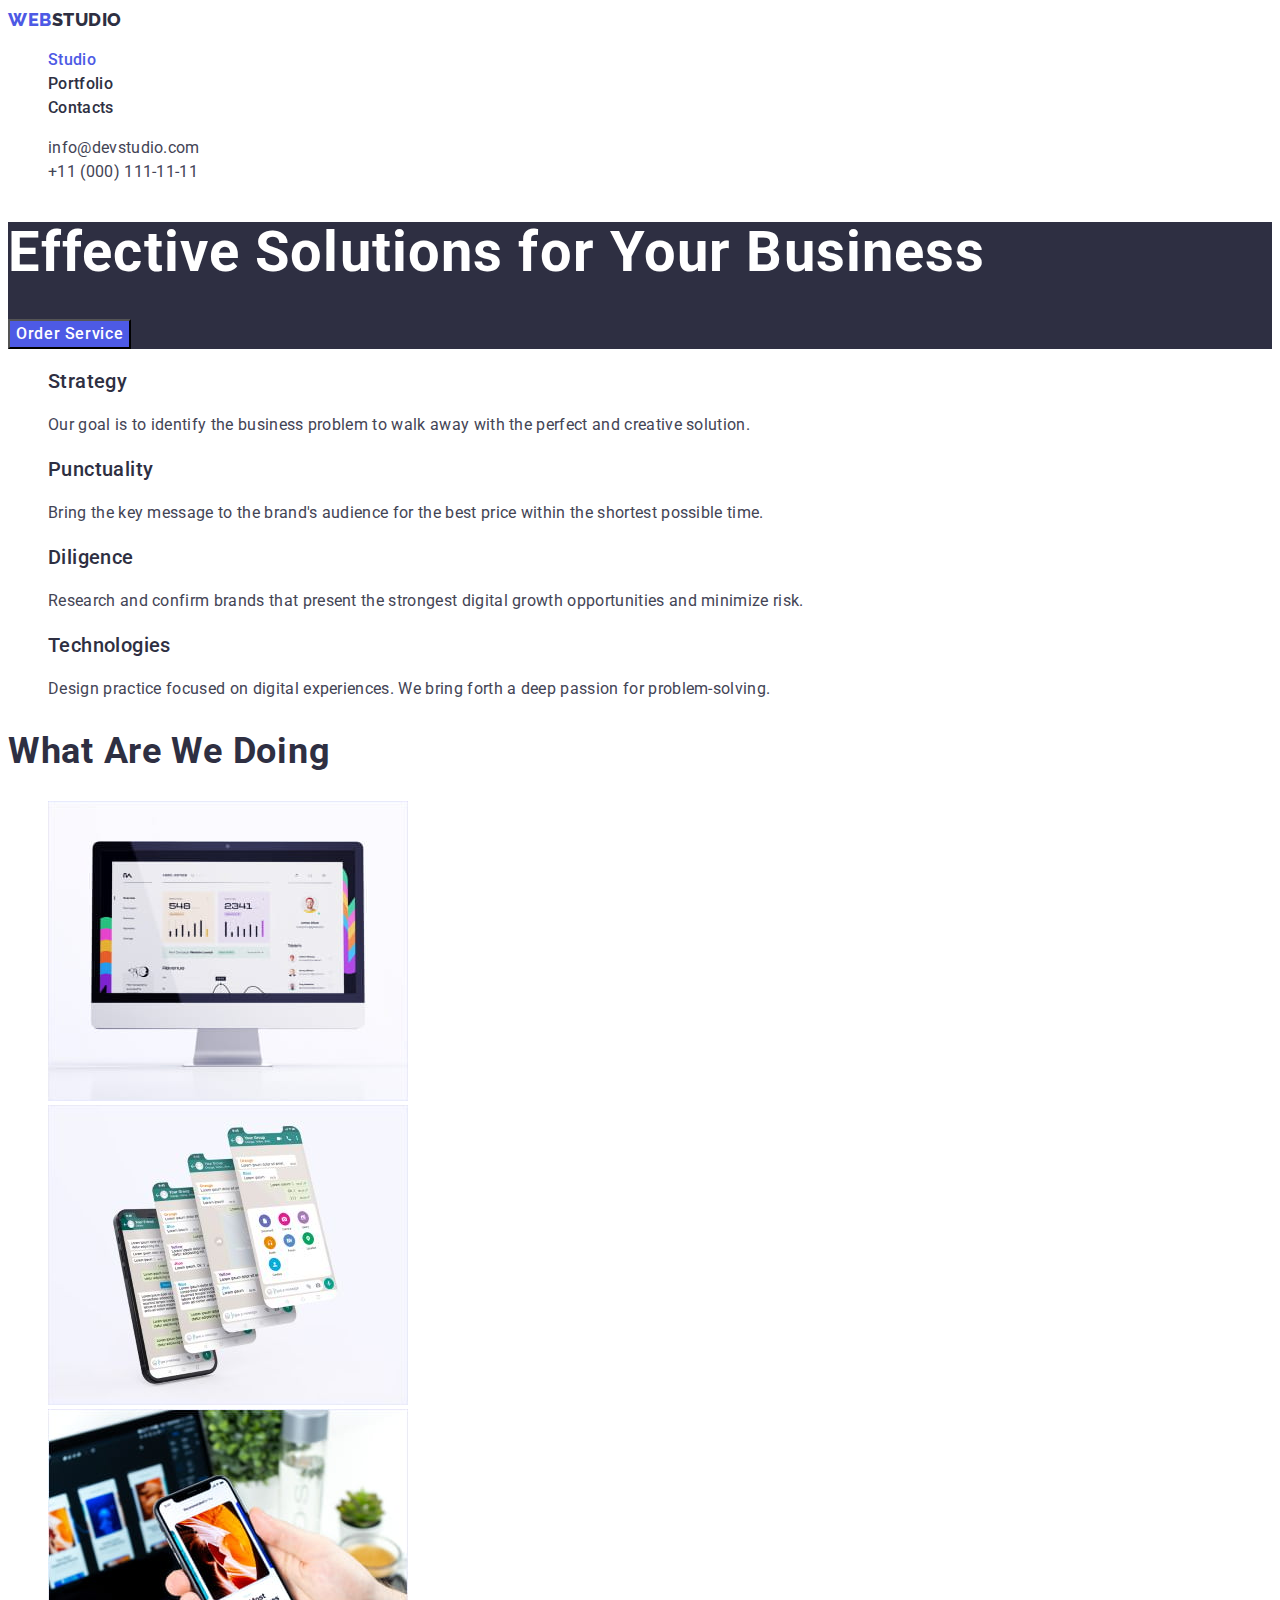
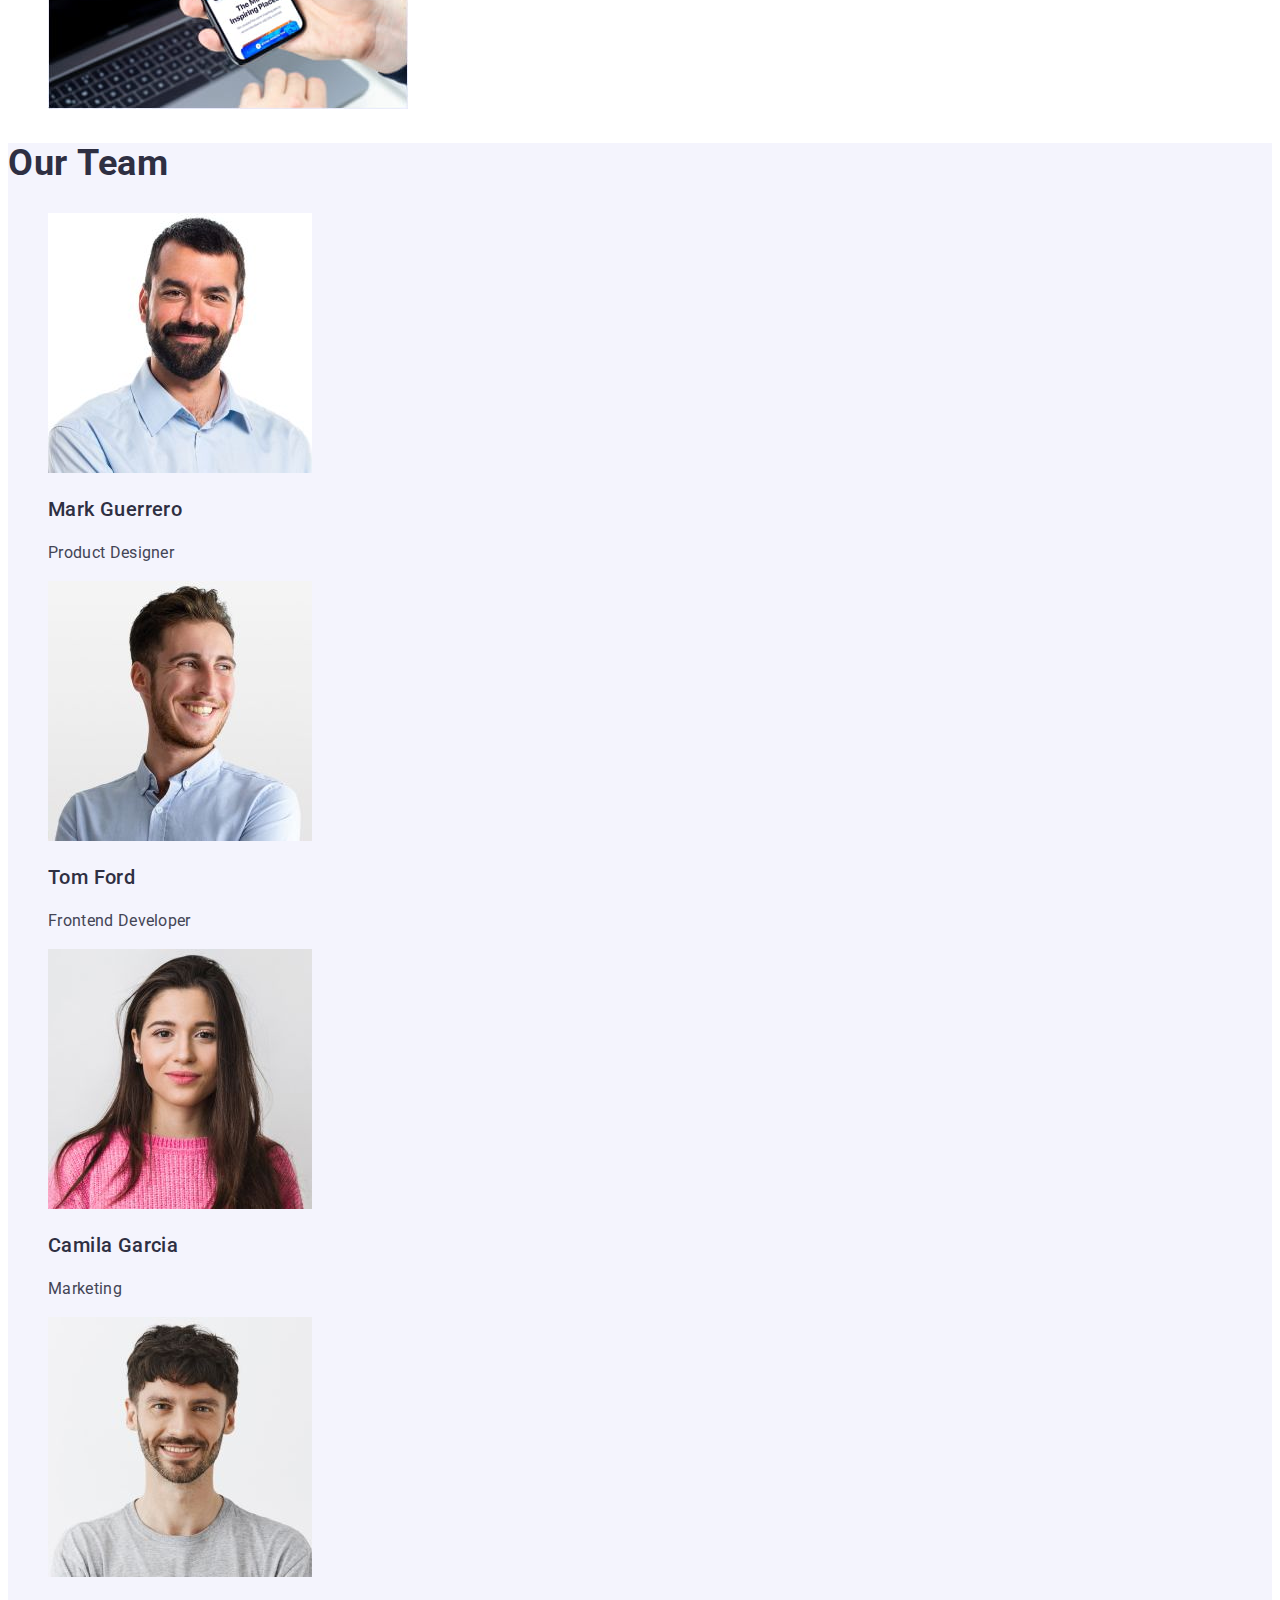
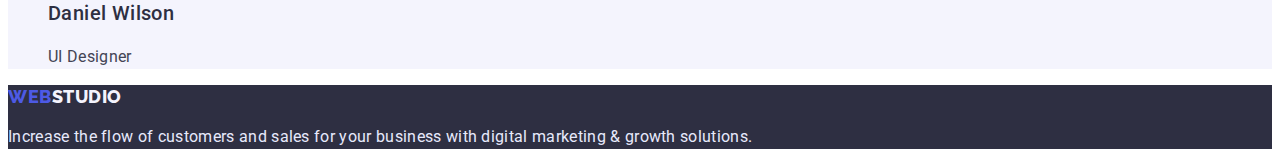
<file: index.html>
<!DOCTYPE html>
<html lang="en">

<head>
    <meta charset="UTF-8">
    <meta http-equiv="X-UA-Compatible" content="IE=edge">
    <meta name="viewport" content="width=device-width, initial-scale=1.0">
    <title>Studio</title>
    <link
        href="https://fonts.googleapis.com/css2?family=Raleway:wght@800&family=Roboto:wght@400;500;700;900&display=swap"
        rel="stylesheet">
    <link rel="preconnect" href="https://fonts.googleapis.com">

    <link rel="stylesheet" href="./css/styles.css">
</head>

<body>
    <!--logo-->
    <header>
        <a class="link logo-head" href="index.html"><span class="web">WEB</span>Studio</a>
        <nav class="site-nav">
            <ul class="list">
                <li><a class="link current" href="">Studio</a></li>
                <li><a class="link" href="portfolio.html">Portfolio</a></li>
                <li><a class="link" href="">Contacts</a></li>
            </ul>
        </nav>
        <!-- Contacts of Web Studio -->
        <address>
            <ul class="list address-nav">
                <li><a class="link" href="mailto:info@devstudio.com">info@devstudio.com</a></li>
                <li><a class="link" href="tel:+110001111111">+11 (000) 111-11-11</a></li>
            </ul>
        </address>

    </header>
    <!-- hero -->
    <main>
        <section class="hero">
            <h1 class="hero-title">Effective Solutions for Your Business</h1>
            <button type="button" class="button-action">Order Service</button>
        </section>

        <section>
            <h2 hidden>Our features</h2>
            <ul class="list">
                <li>
                    <h3 class="section-subtitle">Strategy</h3>
                    <p class="section-text">Our goal is to identify the business problem to walk away with the perfect
                        and
                        creative solution.
                    </p>
                </li>
                <li>
                    <h3 class="section-subtitle">Punctuality</h3>
                    <p class="section-text">Bring the key message to the brand's audience for the best price within the
                        shortest
                        possible
                        time.
                    </p>
                </li>
                <li>
                    <h3 class="section-subtitle">Diligence</h3>
                    <p class="section-text">Research and confirm brands that present the strongest digital growth
                        opportunities
                        and minimize
                        risk.
                    </p>
                </li>
                <li>
                    <h3 class="section-subtitle">Technologies</h3>
                    <p class="section-text">Design practice focused on digital experiences. We bring forth a deep
                        passion for
                        problem-solving.
                    </p>
                </li>
            </ul>
        </section>

        <section>
            <!-- section-what-are-we-doing -->
            <h2 class="section-title">What Are We Doing</h2>
            <ul class="list">
                <li>
                    <img src="./images/monitor.jpg" alt="monitor on table" width="360" height="300">
                </li>
                <li>
                    <img src="./images/iphone.jpg" alt="black iphone" width="360" height="300">
                </li>
                <li>
                    <img src="./images/iphone-in-hand.jpg" alt="phone in hand" width="360" height="300">
                </li>
            </ul>
        </section>
        <section class="team-list">
            <!-- section-our team -->
            <h2 class="section-title">Our Team</h2>
            <ul class="list">
                <li>
                    <img src="./images/mark.jpg" alt="man whit beard" width="264" height="260">
                    <h3 class="section-subtitle">Mark Guerrero</h3>
                    <p class="section-text">Product Designer</p>
                </li>
                <li>
                    <img src="./images/tom.jpg" alt="smiling man" width="264" height="260">
                    <h3 class="section-subtitle">Tom Ford</h3>
                    <p class="section-text">Frontend Developer</p>
                </li>
                <li>
                    <img src="./images/camila.jpg" alt="women in sweter" width="264" height="260">
                    <h3 class="section-subtitle">Camila Garcia</h3>
                    <p class="section-text">Marketing</p>
                </li>
                <li>
                    <img src="./images/daniel.jpg" alt="man in tshirt" width="264" height="260">
                    <h3 class="section-subtitle">Daniel Wilson</h3>
                    <p class="section-text">UI Designer</p>
                </li>
            </ul>
        </section>
    </main>
    <!-- footer -->
    <footer class="footer">
        <a class="link logo-foot" href="index.html"><span class="web">WEB</span>Studio</a>
        <p class="text-foot">Increase the flow of customers and sales for your business with digital marketing &
            growth solutions.</p>
    </footer>
</body>

</html>
</file>
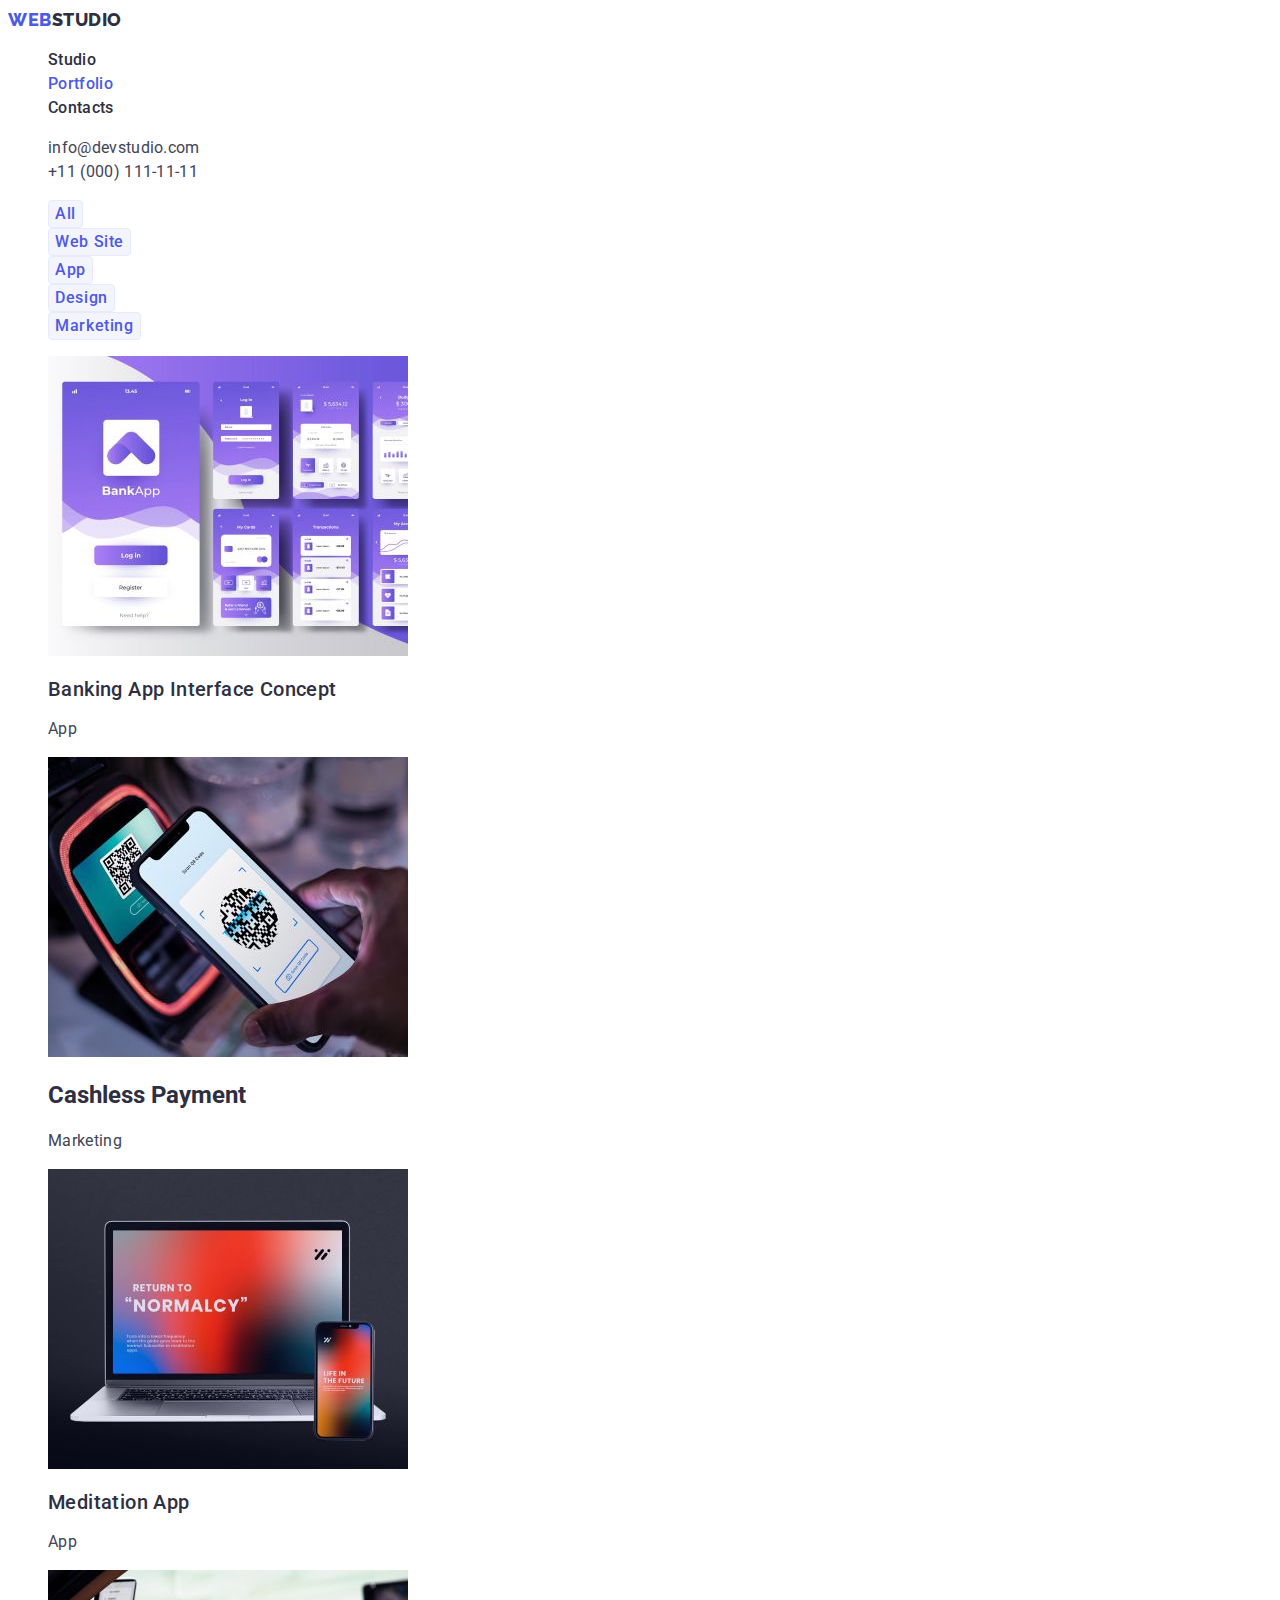
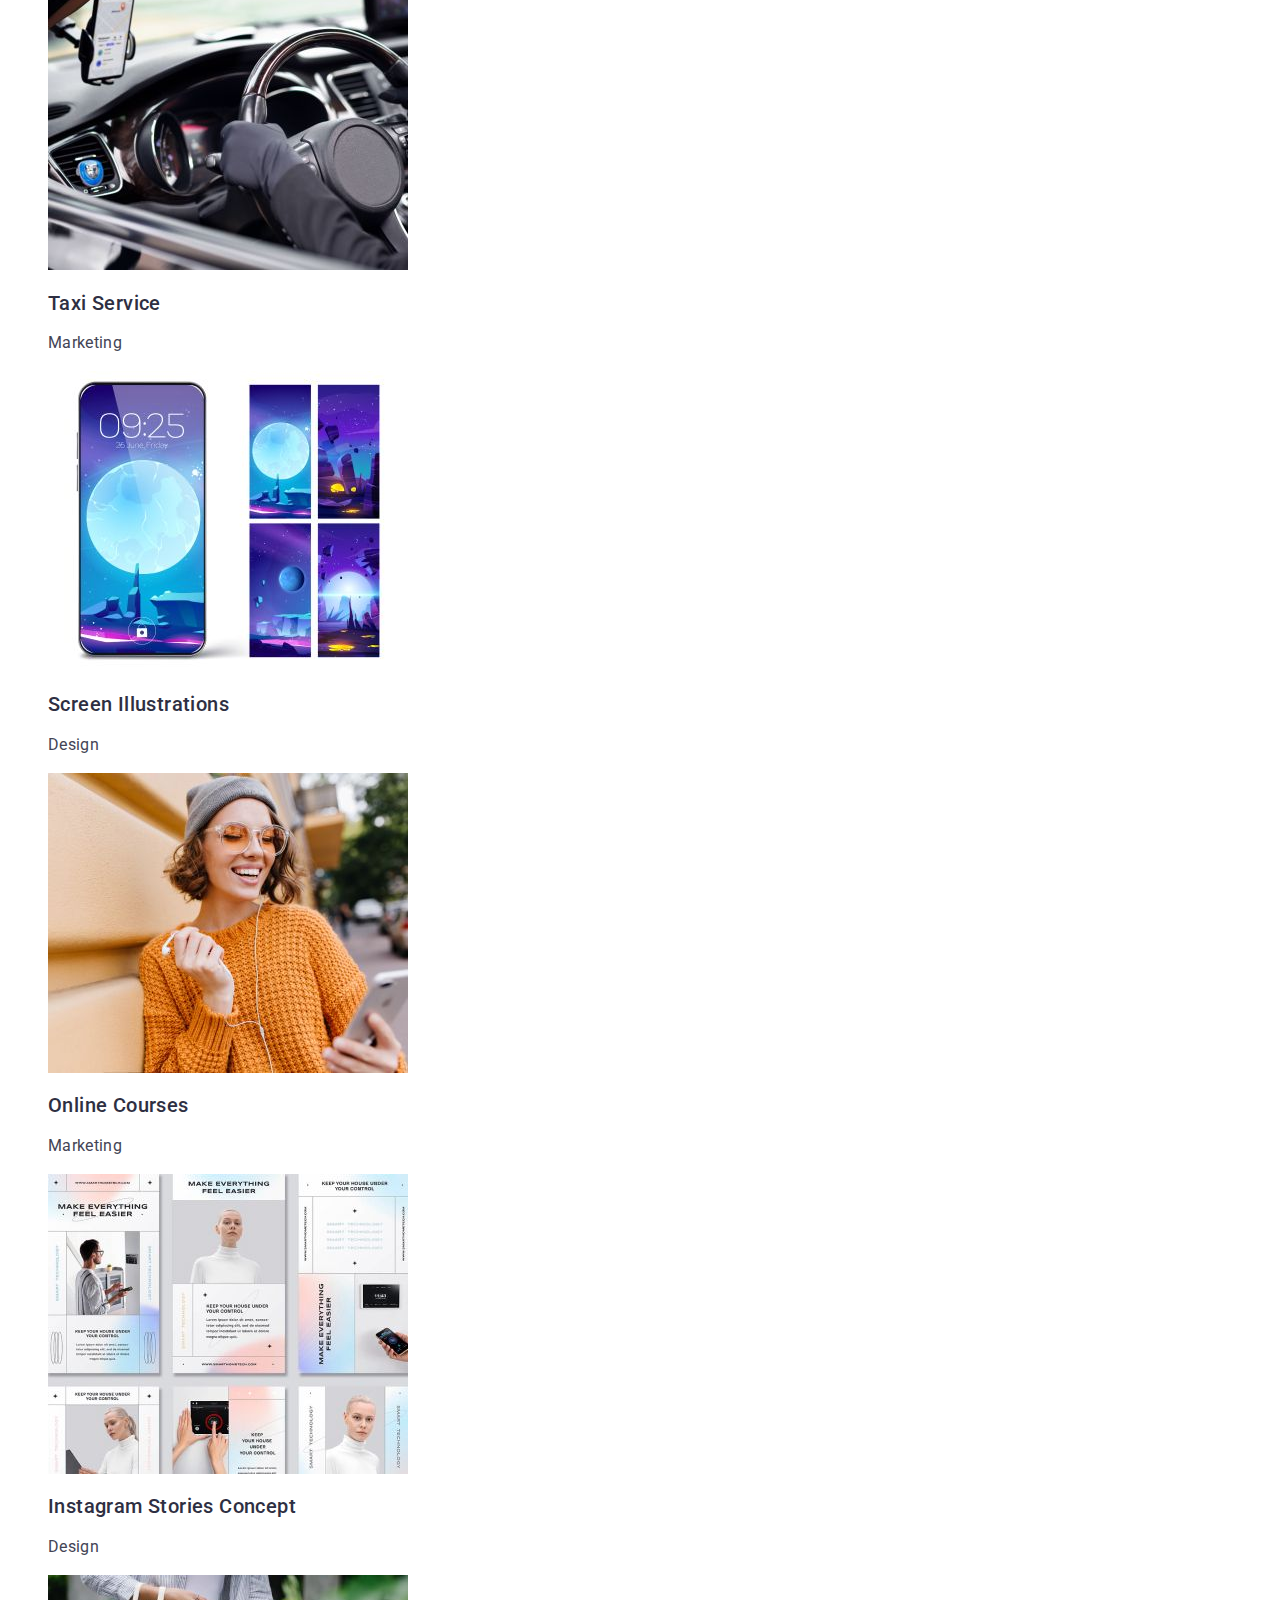
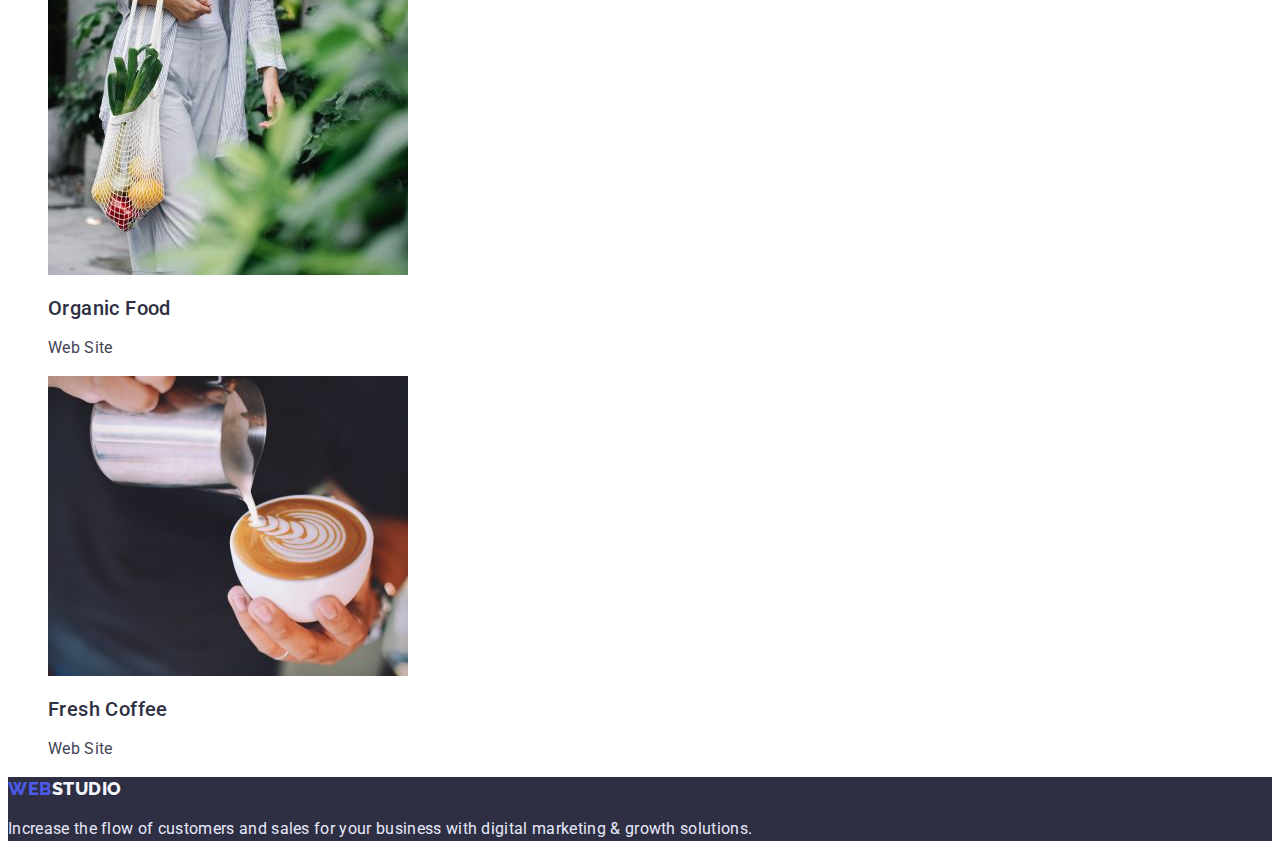
<file: portfolio.html>
<!DOCTYPE html>
<html lang="en">

<head>
    <meta charset="UTF-8">
    <meta http-equiv="X-UA-Compatible" content="IE=edge">
    <meta name="viewport" content="width=device-width, initial-scale=1.0">
    <title>Portfolio</title>
    <link
        href="https://fonts.googleapis.com/css2?family=Raleway:wght@800&family=Roboto:wght@400;500;700;900&display=swap"
        rel="stylesheet">
    <link rel="stylesheet" href="./css/styles.css">
</head>

<body>
    <!--logo-->
    <header>
        <a class="link logo-head" href="index.html"><span class="web">WEB</span>Studio</a>
        <nav class="site-nav">
            <ul class="list">
                <li><a class="link" href="index.html">Studio</a></li>
                <li><a class="link current" href="">Portfolio</a></li>
                <li><a class="link" href="">Contacts</a></li>
            </ul>
        </nav>
        <!-- Contacts of Web Studio -->
        <address>
            <ul class="list address-nav">
                <li><a class="link" href="mailto:info@devstudio.com">info@devstudio.com</a></li>
                <li><a class="link" href="tel:+110001111111">+11 (000) 111-11-11</a></li>
            </ul>
        </address>

    </header>
    <main>
        <!--Page navigation-->
        <section>
            <h1 hidden>Our services</h1>
            <ul class="list">
                <li><button type="button" class="button-nav">All</button></li>
                <li><button type="button" class="button-nav">Web Site</button></li>
                <li><button type="button" class="button-nav">App</button></li>
                <li><button type="button" class="button-nav">Design</button></li>
                <li><button type="button" class="button-nav">Marketing</button></li>
            </ul>
            <ul class="list">
                <li>
                    <img src="./images/images-portfolio/pic1.jpg" alt="app interface shots" width="360" height="300">
                    <h2 class="section-subtitle">Banking App Interface Concept</h2>
                    <p class="section-text">App</p>
                </li>
                <li>
                    <img src="./images/images-portfolio/pic2.jpg" alt="text-list of apps for cashless payment"
                        width="360" height="300">
                    <h2 class="choice">Cashless Payment</h2>
                    <p class="section-text">Marketing</p>
                </li>
                <li>
                    <img src="./images/images-portfolio/pic3.jpg" alt="editation app on laptop and phone screen"
                        width="360" height="300">
                    <h2 class="section-subtitle">Meditation App</h2>
                    <p class="section-text">App</p>
                </li>
                <li>
                    <img src="./images/images-portfolio/pic4.jpg"
                        alt="navigatiln app on the phone screen in front of the car driver" width="360" height="300">
                    <h2 class="section-subtitle">Taxi Service</h2>
                    <p class="section-text">Marketing</p>
                </li>
                <li>
                    <img src="./images/images-portfolio/pic5.jpg" alt="phone screen with beautiful wallpaper"
                        width="360" height="300">
                    <h2 class="section-subtitle">Screen Illustrations</h2>
                    <p class="section-text">Design</p>
                </li>
                <li>
                    <img src="./images/images-portfolio/pic6.jpg"
                        alt="smiling girl in an orange sweater looks at the phone scree" width="360" height="300">
                    <h2 class="section-subtitle">Online Courses</h2>
                    <p class="section-text">Marketing</p>
                </li>
                <li>
                    <img src="./images/images-portfolio/pic7.jpg" alt="phone screen wiht picktures arranged in a grid"
                        width="360" height="300">
                    <h2 class="section-subtitle">Instagram Stories Concept</h2>
                    <p class="section-text">Design</p>
                </li>
                <li>
                    <img src="./images/images-portfolio/pic8.jpg" alt="a woman with a shopping bag is walking"
                        width="360" height="300">
                    <h2 class="section-subtitle">Organic Food</h2>
                    <p class="section-text">Web Site</p>
                </li>
                <li>
                    <img src="./images/images-portfolio/pic9.jpg"
                        alt="a man pours cream into coffee creating a beautiful pattern" width="360" height="300">
                    <h2 class="section-subtitle">Fresh Coffee</h2>
                    <p class="section-text">Web Site</p>
                </li>
            </ul>
        </section>
    </main>
    <footer class="footer">
        <a class="link logo-foot" href="index.html"><span class="web">WEB</span>Studio</a>
        <p class="text text-foot">Increase the flow of customers and sales for your business with digital marketing &
            growth solutions.</p>
    </footer>

</body>

</html>
</file>
<file: css/styles.css>
:root {
    /* BGC */
    --bgc-dark: #2E2F42;
    --bgc-light: #F4F4FD;
    --bgc-image: #E7E9FC;

    /* text color */
    --hero-text-color: #ffffff;
    --accent-color: #4D5AE5;
    --button-text-color: #ffffff;
    --button-click-color: #404BBF;
    --p-txt-secondary: #E7E9FC;
    --primary-text-color: #2E2F42;
    --secondary-text-color: #434455;

    /* font family */
    --primery-font: 'Roboto', sans-serif;
    --secondary-font: 'Raleway', sans-serif;

}

/**
  |============================
  | body
  |============================
*/
body {
    background-color: #ffffff;
    font-family: var(--primery-font);
    font-size: 16px;
    color: var(--primary-text-color);
}

/**
  |============================
  | primary decoration
  |============================
*/
.link {
    text-decoration: none;
    font-style: normal;
}

.list {
    list-style: none;
}


/**
  |============================
  | Header Section
  |============================
*/
/* Logo */
.logo-head {
    font-family: var(--secondary-font);
    font-weight: 800;
    font-size: 18px;
    line-height: calc(24 / 18);
    letter-spacing: 0.03em;
    text-transform: uppercase;
    color: var(--primary-text-color);
}
.web {
    color: var(--accent-color)
}

/* Navigation */

.site-nav .link {
    font-weight: 500;
    line-height: calc(24 /16);
    letter-spacing: 0.02em;
    color: var(--primary-text-color);
}

.site-nav .link.current {
    color: var(--accent-color)
}

/* Address */

.address-nav .link {
    line-height: calc(24 / 16);
    letter-spacing: 0.02em;
    color: var(--secondary-text-color)
}

.link:hover,
.link:focus {
    color: var(--accent-color);
}

/**
  |============================
  | Hero section
  |============================
*/
.hero {
    background-color: #2E2F42;
}

.hero-title{
        font-weight: 700;
        font-size: 56px;
        line-height: calc(60/56);
        letter-spacing: 0.02em;
        color: var(--hero-text-color);
}

/* Button */
.button-action {
    font-family: inherit;
    font-weight: 500;
    font-size: 16px;
    line-height: calc(24 / 16);
    letter-spacing: 0.04em;

    background-color: var(--accent-color);
    color: var(--button-text-color);
    cursor: pointer;
}

.button-action:active {
    background-color: var(--button-click-color);
}

.button-action:active {
    background-color: var(--button-click-color);
}

/**
  |============================
  | Main section
  |============================
*/
.section-title {
    font-weight: 700;
    font-size: 36px;
    line-height: calc(40/36);
    letter-spacing: 0.02em;
    text-transform: capitalize;
}

.section-subtitle {
    font-weight: 500;
    font-size: 20px;
    line-height: calc(24 / 20);
    letter-spacing: 0.02em;
}

.section-text {
    line-height: calc(24 /16);
    letter-spacing: 0.02em;

    color: var(--secondary-text-color);
}


.team-list {
    background-color: #F4F4FD
}


/**
  |============================
  | Footer
  |============================
*/

.footer {
    background-color: #2E2F42;
}

.logo-foot {
    font-family: 'Raleway', sans-serif;
    font-weight: 800;
    font-size: 18px;
    line-height: calc(24 / 18);
    letter-spacing: 0.03em;
    text-transform: uppercase;
}

.text-foot {
    line-height: calc(24 / 16);
    letter-spacing: 0.02em;
    color: #E7E9FC;
}

.logo-foot.link {
    color: #F4F4FD;
}


/**
  |============================
  | Portfolio page
  |============================
*/

.button-nav {
    font-family: var(--primery-font);
    font-weight: 500;
    font-size: 16px;
    line-height: calc(24 / 16);
    letter-spacing: 0.04em;

    background-color: var(--bgc-light);
    color: var(--accent-color);
    border: 1px solid #E7E9FC;
    border-radius: 4px;
    cursor: pointer;
}

.button-nav:hover,
.button-nav:focus {
    background-color: var(--accent-color);
    color: var(--button-text-color);
}
</file>
